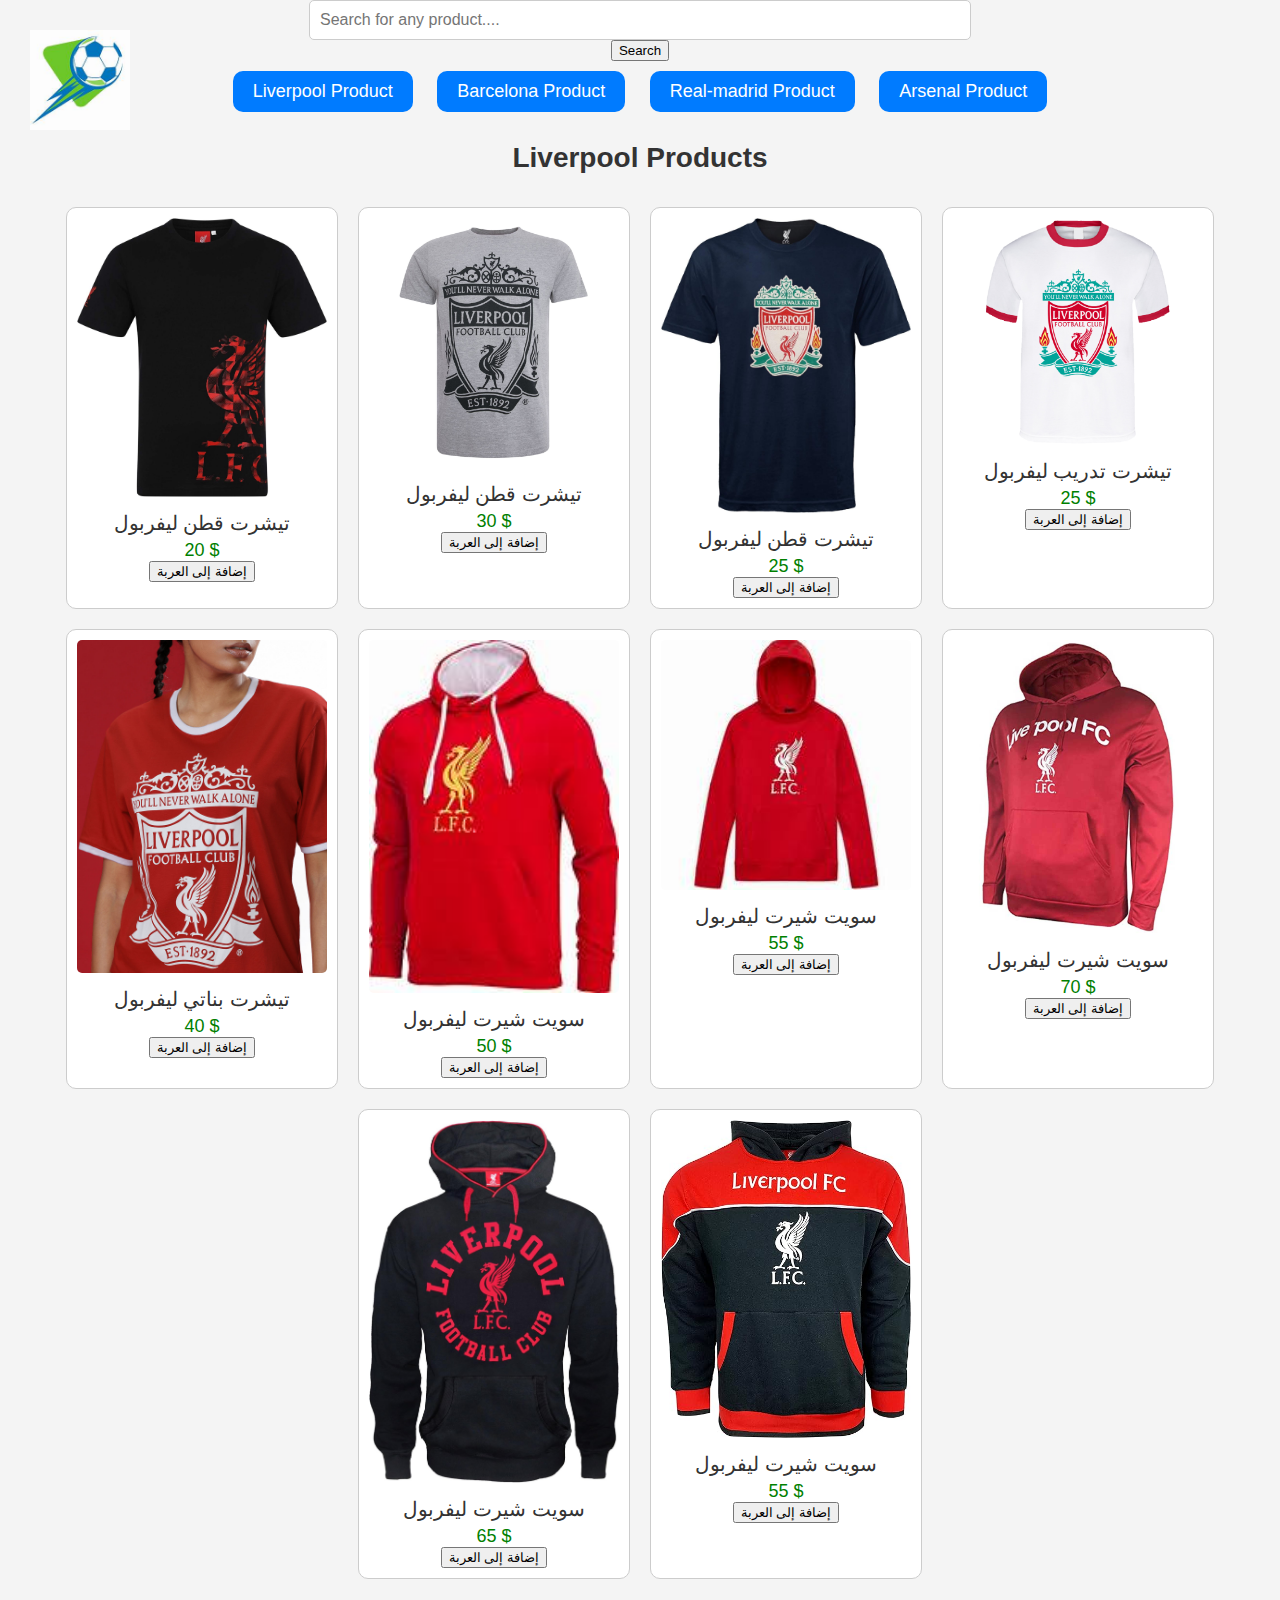
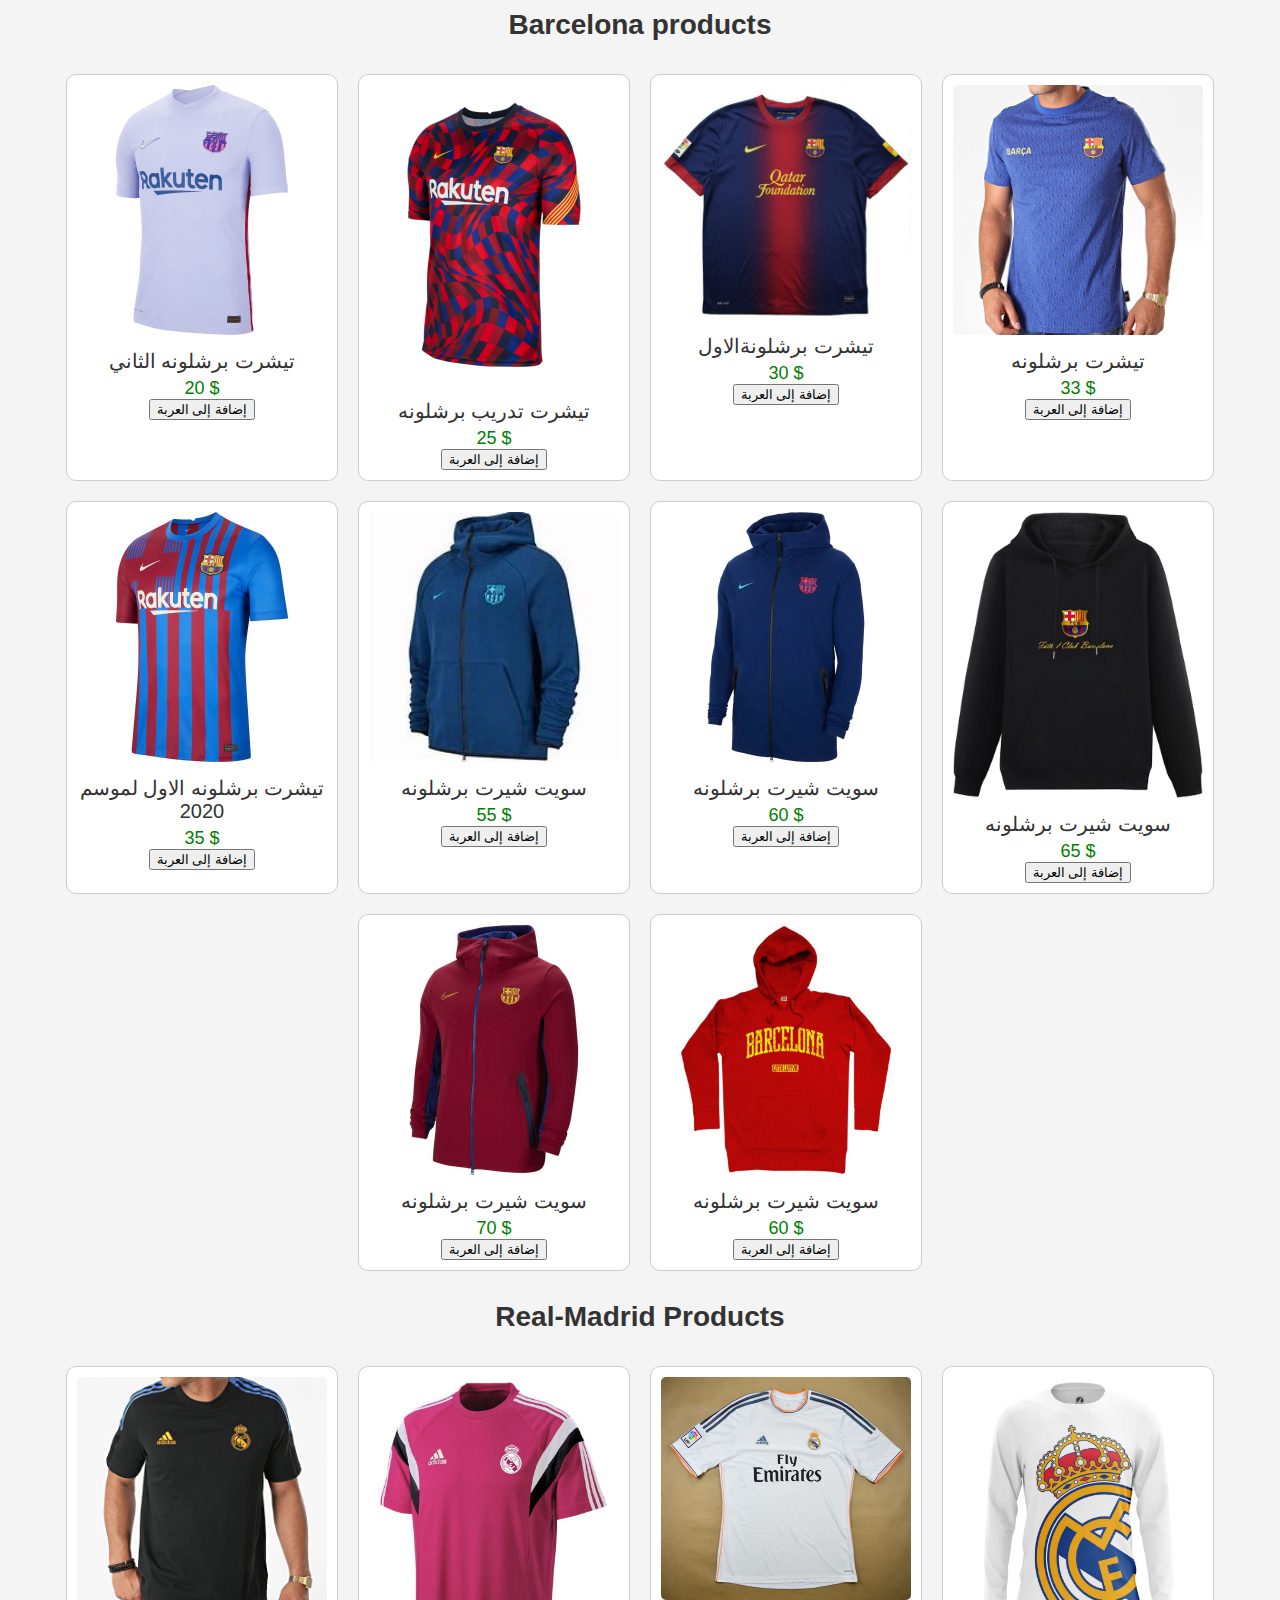
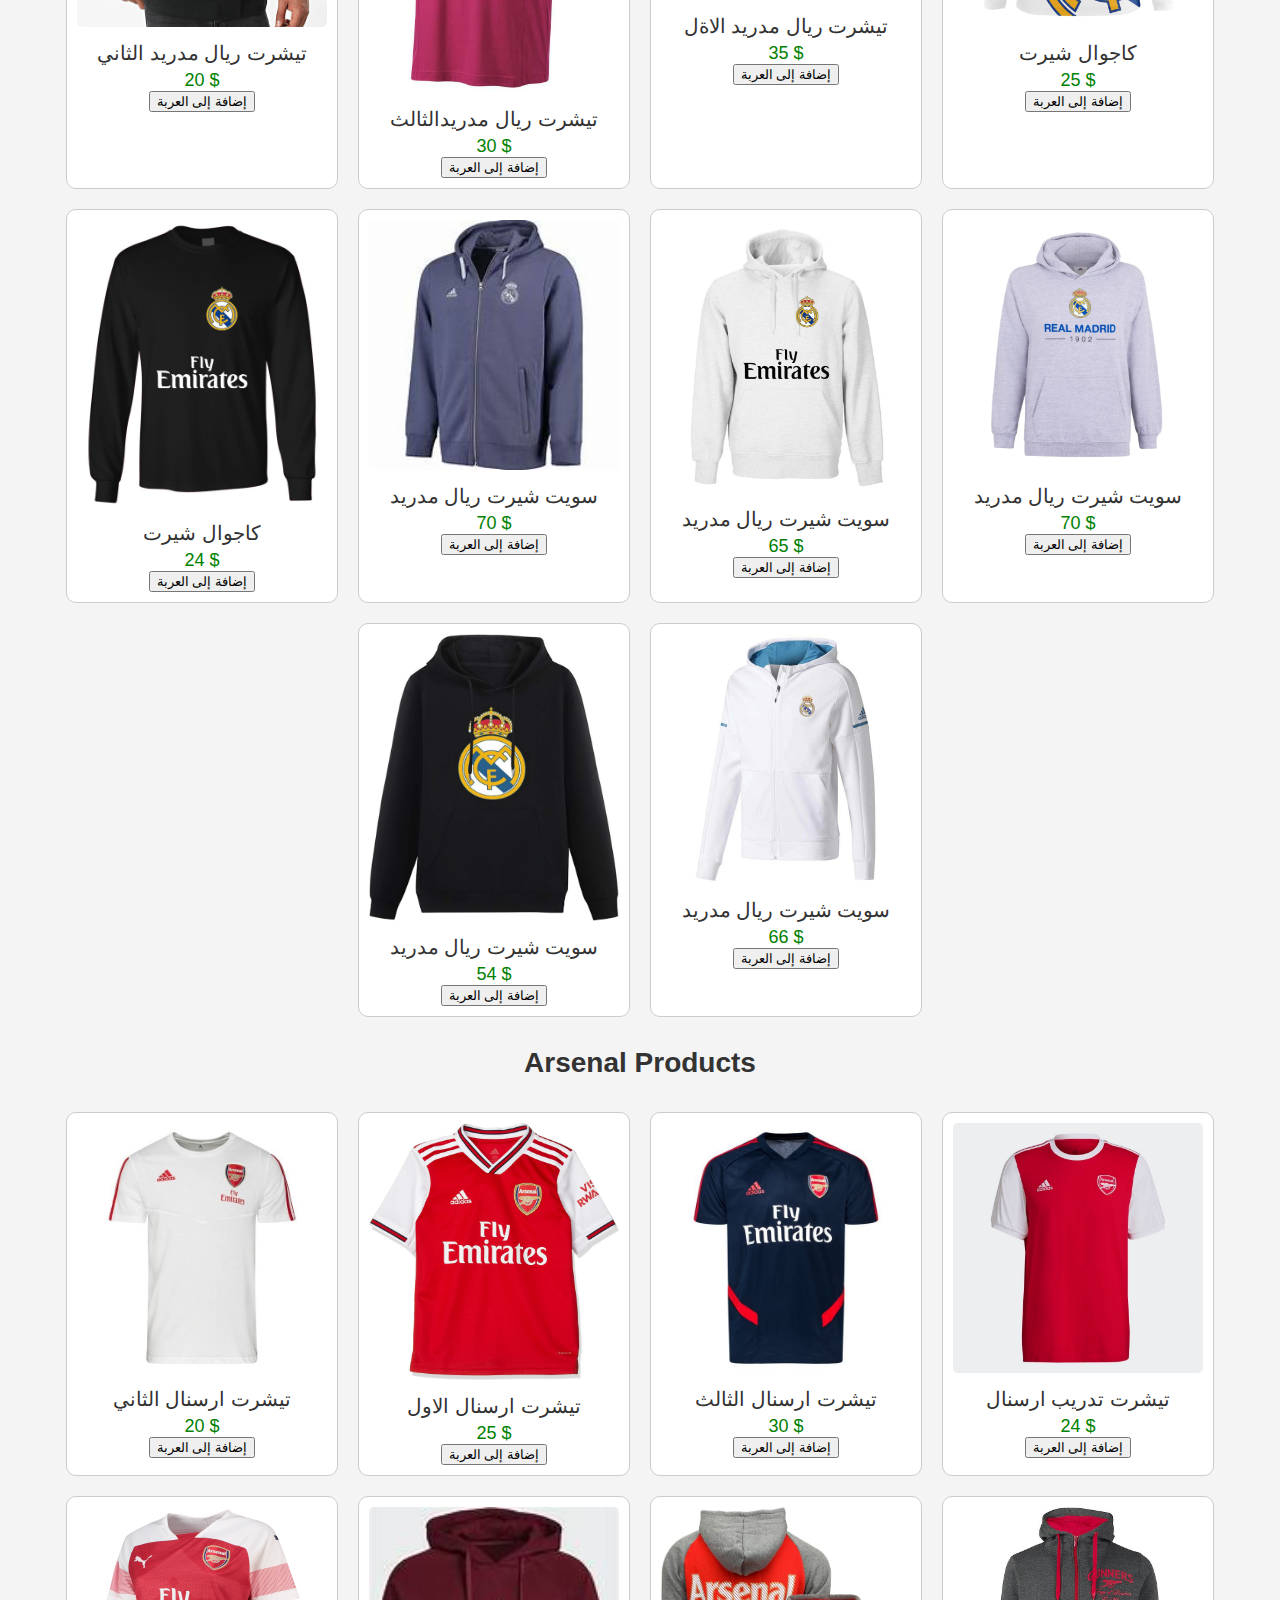
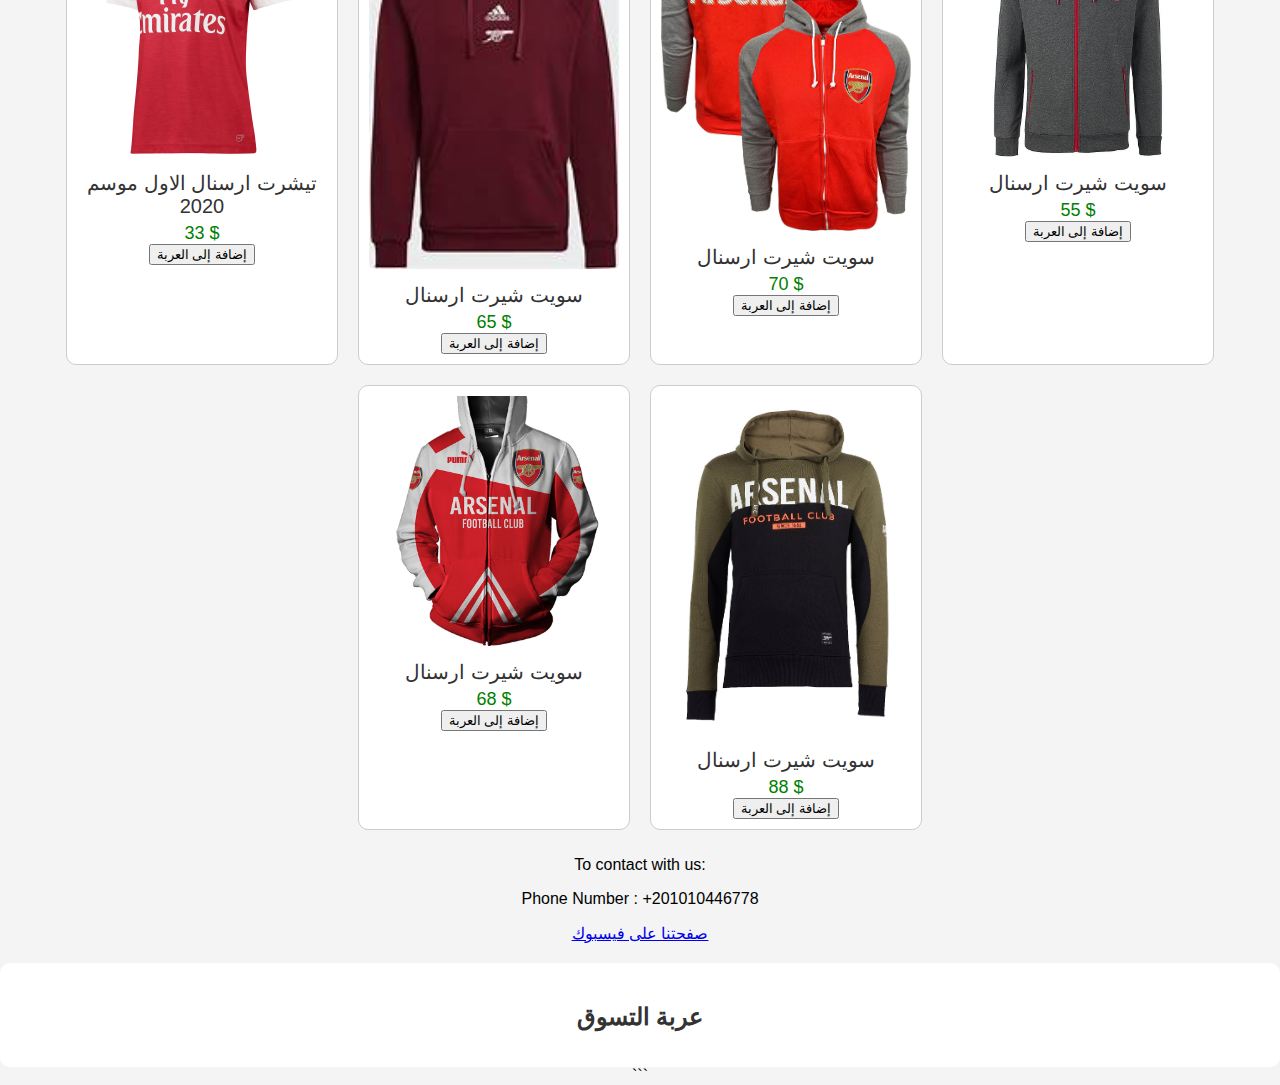
<file: file.html>
<!DOCTYPE html>
<html lang="ar">
<head>
    <meta charset="UTF-8">
    <meta name="viewport" content="width=device-width, initial-scale=1.0">
    <title> League Store</title>
    <style> 

#search-input {
            padding: 10px;
            margin-top: 20px;
            width: 60%;
            font-size: 16px;
            border: 1px solid #ccc;
            border-radius: 5px;
        }
        header {
            background-color: #007bff;
            padding: 20px 0;
            text-align: left;
            position: fixed;
            width: 100%;
            top: 0;
            left: 0;
        }
        #logo {
            width: 100px;
            height: auto;
            margin: 10px;
        }


        body {
            font-family: Arial, sans-serif;
            text-align: center;
            background-color: #f4f4f4;
            margin: 0;
            padding: 0;
        }
        h1 {
            color: #333;
        }
        .team-button {
            font-size: 18px;
            margin: 10px;
            padding: 10px 20px;
            border: none;
            background-color: #007bff;
            border-radius: 10px;
            cursor: pointer;
            color: white;
            transition: background-color 0.3s;
        }
        .team-button:hover {
            background-color: #0056b3;
        }
        .team-name {
            font-weight: bold;
            font-size: 28px;
            margin-top: 20px;
            color: #333;
        }
        .products {
            display: flex;
            flex-wrap: wrap;
            justify-content: center;
        }
        .product {
            width: 250px;
            margin: 10px;
            padding: 10px;
            border: 1px solid #ccc;
            border-radius: 10px;
            background-color: #fff;
            transition: transform 0.3s ease;
        }
        .product:hover {
            transform: translateY(-5px);
        }
        .product img {
            width: 100%;
            height: auto;
            border-radius: 5px;
        }
        .product-name {
            font-size: 20px;
            margin-top: 10px;
            color: #333;
        }
        .product-price {
            font-size: 18px;
            color: green;
            margin-top: 5px;
        }
        #cart {
            margin-top: 20px;
            background-color: #fff;
            border-radius: 10px;
            padding: 20px;
        }
        #cart h2 {
            color: #333;
            margin-bottom: 10px;
        }
        #cart-items {
            list-style: none;
            padding: 0;
            text-align: left;
        }
        #cart-items li {
            font-size: 18px;
            margin-bottom: 5px;
        }
        header {
    background-color: #007bff;
    padding: 20px;
    position: fixed;
    width: 100%;
    top: 0;
    left: 0;
}

#logo {
    position: absolute;
    left: 20px;
    top: 20px;
    width: 100px;
    height: auto;
}

    </style>
</head>
<body>
    

<!--Search bar -->
<input type="text" id="search-input" placeholder="Search for any product...." style="display: block; margin: 0 auto; width: 50%;">

<button onclick="searchProducts()">Search</button>

<logo>

<img id="logo" src="44.jpeg" alt="Logo">


 <!-- Button at home -->
    <div id="team-buttons">
        <button id="liverpool-products-link" class="team-button"> Liverpool Product</button>
        <button id="barcelona-products-link" class="team-button">Barcelona Product </button>
        <button id="real-madrid-products-link" class="team-button"> Real-madrid Product</button>
        <button id="arsenal-products-link" class="team-button">Arsenal Product </button>
    </div>

    <!-- products -->
    <div id="products-section">


        <!-- liver products -->
         
        <div class="team-section" id="liverpool-products">
            <h2 class="team-name">Liverpool Products</h2>
            <div class="products">
                <div class="product">
                    <img src=".\t-shirts liver\1.jpg" alt="Liverpool T-Shirt">
                    <div class="product-name"> تيشرت قطن ليفربول</div>
                    <div class="product-price">20 $</div>
                    <button onclick="addToCart(' ', 20, 'liverpool T-Shirt')">إضافة إلى العربة</button>
                </div>

                <div class="product">
                    <img src=".\t-shirts liver\2.jpg" alt="Liverpool T-Shirt">
                    <div class="product-name"> تيشرت قطن ليفربول </div>
                    <div class="product-price">30 $</div>
                    <button onclick="addToCart(' ', 30, 'liverpool T-Shirt')">إضافة إلى العربة</button>
                </div>

                <div class="product">
                    <img src=".\t-shirts liver\3.jpg" alt="Liverpool T-Shirt">
                    <div class="product-name"> تيشرت قطن ليفربول</div>
                    <div class="product-price">25 $</div>
                    <button onclick="addToCart(' ', 25, 'liverpool T-Shirt')">إضافة إلى العربة</button>
                </div>

                <div class="product">
                    <img src=".\t-shirts liver\4.png" alt="Liverpool T-Shirt">
                    <div class="product-name">تيشرت تدريب ليفربول  </div>
                    <div class="product-price">25 $</div>
                    <button onclick="addToCart(' ', 25, 'liverpool T-Shirt')">إضافة إلى العربة</button>
                </div>

                <div class="product">
                    <img src=".\t-shirts liver\5.jpg" alt="Liverpool T-Shirt">
                    <div class="product-name"> تيشرت بناتي ليفربول</div>
                    <div class="product-price">40 $</div>
                    <button onclick="addToCart(' ', 40, 'liverpool T-Shirt')">إضافة إلى العربة</button>
                </div>

                <div class="product">
                    <img src=".\hoodies liver\1.jpeg" alt="Liverpool Hoodies">
                    <div class="product-name"> سويت شيرت ليفربول</div>
                    <div class="product-price">50 $</div>
                    <button onclick="addToCart(' ', 50, 'liverpool Hoodies')">إضافة إلى العربة</button>
                </div>

                <div class="product">
                    <img src=".\hoodies liver\2.jpeg" alt="Liverpool Hoodies">
                    <div class="product-name">  سويت شيرت ليفربول</div>
                    <div class="product-price">55 $</div>
                    <button onclick="addToCart(' ', 55, 'liverpool Hoodies')">إضافة إلى العربة</button>
                </div>

                <div class="product">
                    <img src=".\hoodies liver\3.jpg" alt="Liverpool Hoodies">
                    <div class="product-name"> سويت شيرت ليفربول </div>
                    <div class="product-price">70 $</div>
                    <button onclick="addToCart(' ', 70, 'liverpool Hoodies')">إضافة إلى العربة</button>
                </div>

                <div class="product">
                    <img src=".\hoodies liver\4.jpg" alt="Liverpool Hoodies">
                    <div class="product-name"> سويت شيرت ليفربول </div>
                    <div class="product-price">65 $</div>
                    <button onclick="addToCart(' ', 65, 'liverpool Hoodies')">إضافة إلى العربة</button>
                </div>

                <div class="product">
                    <img src=".\hoodies liver\6.jpg" alt="Liverpool Hoodies">
                    <div class="product-name">  سويت شيرت ليفربول</div>
                    <div class="product-price">55 $</div>
                    <button onclick="addToCart(' ', 55, 'liverpool Hoodies')">إضافة إلى العربة</button>
                </div>
            </div>
        </div>



        <!-- Bara products  -->
        
        <div class="team-section" id="barcelona-products">
            <h2 class="team-name">Barcelona products</h2>
            <div class="products">
                <div class="product">
                    <img src=".\t-shirt barca\1.png" alt="Barcelona T-Shirt">
                    <div class="product-name">تيشرت برشلونه الثاني </div>
                    <div class="product-price"> 20 $</div>
                    <button onclick="addToCart('  ', 20, 'Barcelona T-Shirt')">إضافة إلى العربة</button>
                </div>

                <div class="product">
                    <img src=".\t-shirt barca\2.webp" alt="Barcelona T-Shirt">
                    <div class="product-name">تيشرت تدريب برشلونه  </div>
                    <div class="product-price"> 25 $</div>
                    <button onclick="addToCart('  ', 25, 'Barcelona T-Shirt')">إضافة إلى العربة</button>
                </div>

                <div class="product">
                    <img src=".\t-shirt barca\3.jpg" alt="Barcelona T-Shirt">
                    <div class="product-name"> تيشرت برشلونةالاول </div>
                    <div class="product-price"> 30 $</div>
                    <button onclick="addToCart('  ', 30, 'Barcelona T-Shirt')">إضافة إلى العربة</button>
                </div>

                <div class="product">
                    <img src=".\t-shirt barca\4.jpg" alt="Barcelona T-Shirt">
                    <div class="product-name"> تيشرت برشلونه</div>
                    <div class="product-price"> 33 $</div>
                    <button onclick="addToCart('  ', 33, 'Barcelona T-Shirt')">إضافة إلى العربة</button>
                </div>

                <div class="product">
                    <img src=".\t-shirt barca\5.jpg" alt="Barcelona T-Shirt">
                    <div class="product-name"> تيشرت برشلونه الاول لموسم 2020</div>
                    <div class="product-price"> 35 $</div>
                    <button onclick="addToCart('  ', 35, 'Barcelona T-Shirt')">إضافة إلى العربة</button>
                </div>

                <div class="product">
                    <img src=".\hoodies barca\1.jpeg" alt="Barcelona Hoodies">
                    <div class="product-name">سويت شيرت برشلونه </div>
                    <div class="product-price"> 55 $</div>
                    <button onclick="addToCart('  ', 55, 'Barcelona Hoodies')">إضافة إلى العربة</button>
                </div>

                <div class="product">
                    <img src=".\hoodies barca\2.jpg" alt="Barcelona Hoodies">
                    <div class="product-name"> سويت شيرت برشلونه </div>
                    <div class="product-price"> 60 $</div>
                    <button onclick="addToCart('  ', 60, 'Barcelona Hoodies')">إضافة إلى العربة</button>
                </div>

                <div class="product">
                    <img src=".\hoodies barca\3.jpg" alt="Barcelona Hoodies">
                    <div class="product-name">سويت شيرت برشلونه  </div>
                    <div class="product-price"> 65 $</div>
                    <button onclick="addToCart('  ', 65, 'Barcelona Hoodies')">إضافة إلى العربة</button>
                </div>

                <div class="product">
                    <img src=".\hoodies barca\4.jpg" alt="Barcelona Hoodies">
                    <div class="product-name">سويت شيرت برشلونه  </div>
                    <div class="product-price"> 70 $</div>
                    <button onclick="addToCart('  ', 70, 'Barcelona Hoodies')">إضافة إلى العربة</button>
                </div>

                <div class="product">
                    <img src=".\hoodies barca\5.jpg" alt="Barcelona Hoodies">
                    <div class="product-name"> سويت شيرت برشلونه </div>
                    <div class="product-price"> 60 $  </div>
                    <button onclick="addToCart('  ',  60 , 'Barcelona Hoodies')">إضافة إلى العربة</button>
                </div>
            </div>
        </div>


        <!--  Real products  -->
        
        <div class="team-section" id="real-madrid-products">
            <h2 class="team-name"> Real-Madrid Products</h2>
            <div class="products">
                <div class="product">
                    <img src=".\t-shirt real madrid\1.jpg" alt="Real Madrid T-Shirt">
                    <div class="product-name">تيشرت ريال مدريد الثاني </div>
                    <div class="product-price"> 20 $  </div>
                    <button onclick="addToCart('  ',  20 , 'Real-Madrid T-Shirt')">إضافة إلى العربة</button>
                </div>

                <div class="product">
                    <img src=".\t-shirt real madrid\2.jpg" alt="Real Madrid T-Shirt">
                    <div class="product-name"> تيشرت ريال مدريدالثالث</div>
                    <div class="product-price"> 30 $  </div>
                    <button onclick="addToCart('  ',  30 , 'Real-Madrid T-Shirt')">إضافة إلى العربة</button>
                </div>

                <div class="product">
                    <img src=".\t-shirt real madrid\3.jpg" alt="Real Madrid T-Shirt">
                    <div class="product-name"> تيشرت ريال مدريد الاةل</div>
                    <div class="product-price"> 35 $  </div>
                    <button onclick="addToCart('  ',  35 , 'Real-Madrid T-Shirt')">إضافة إلى العربة</button>
                </div>

                <div class="product">
                    <img src=".\t-shirt real madrid\4.jpg" alt="Real Madrid T-Shirt">
                    <div class="product-name">كاجوال شيرت  </div>
                    <div class="product-price"> 25 $  </div>
                    <button onclick="addToCart('  ',  25 , 'Real-Madrid T-Shirt')">إضافة إلى العربة</button>
                </div>

                <div class="product">
                    <img src=".\t-shirt real madrid\5.jpg" alt="Real Madrid T-Shirt">
                    <div class="product-name"> كاجوال شيرت </div>
                    <div class="product-price"> 24 $  </div>
                    <button onclick="addToCart('  ',  24 , 'Real-Madrid T-Shirt')">إضافة إلى العربة</button>
                </div>

                <div class="product">
                    <img src=".\hoodies real\1.jpeg" alt="Real Madrid Hoodies">
                    <div class="product-name"> سويت شيرت ريال مدريد</div>
                    <div class="product-price"> 70 $  </div>
                    <button onclick="addToCart('  ',  70 , 'Rael-Madrid hoodies')">إضافة إلى العربة</button>
                </div>

                <div class="product">
                    <img src=".\hoodies real\2.avif" alt="Real Madrid Hoodies">
                    <div class="product-name">سويت شيرت ريال مدريد </div>
                    <div class="product-price"> 65 $  </div>
                    <button onclick="addToCart('  ',  65 , 'Rael-Madrid hoodies')">إضافة إلى العربة</button>
                </div>

                <div class="product">
                    <img src=".\hoodies real\3.webp" alt="Real Madrid Hoodies">
                    <div class="product-name">سويت شيرت ريال مدريد </div>
                    <div class="product-price"> 70 $  </div>
                    <button onclick="addToCart('  ',  70 , 'Rael-Madrid hoodies')">إضافة إلى العربة</button>
                </div>

                <div class="product">
                    <img src=".\hoodies real\4.jpg" alt="Real Madrid Hoodies">
                    <div class="product-name"> سويت شيرت ريال مدريد</div>
                    <div class="product-price"> 54 $  </div>
                    <button onclick="addToCart('  ',  54 , 'Rael-Madrid hoodies')">إضافة إلى العربة</button>
                </div>

                <div class="product">
                    <img src=".\hoodies real\6.jpg" alt="Real Madrid Hoodies">
                    <div class="product-name"> سويت شيرت ريال مدريد</div>
                    <div class="product-price"> 66 $  </div>
                    <button onclick="addToCart('  ',  66 , 'Rael-Madrid hoodies')">إضافة إلى العربة</button>
                </div>
</div>
</div>

<!--   -->

<div class="team-section" id="arsenal-products">
    <h2 class="team-name">Arsenal Products</h2>
    <div class="products">
        <div class="product">
            <img src=".\t-shirt arsenal\1.jpg" alt="Arsenal T-Shirt">
            <div class="product-name"> تيشرت ارسنال الثاني</div>
            <div class="product-price"> 20 $  </div>
            <button onclick="addToCart('  ',  20 , 'Arsenal T-Shirt')">إضافة إلى العربة</button>
        </div>

        <div class="product">
                    <img src=".\t-shirt arsenal\2.jpg" alt="Arsenal T-Shirt">
            <div class="product-name">تيشرت ارسنال الاول </div>
            <div class="product-price"> 25 $  </div>
            <button onclick="addToCart('  ',  25, 'Arsenal T-Shirt')">إضافة إلى العربة</button>
        </div>

        <div class="product">
            <img src=".\t-shirt arsenal\3.jpg" alt="Arsenal T-Shirt">
            <div class="product-name"> تيشرت ارسنال الثالث</div>
            <div class="product-price"> 30 $  </div>
            <button onclick="addToCart('  ',  30 , 'Arsenal T-Shirt')">إضافة إلى العربة</button>
        </div>

        <div class="product">
            <img src=".\t-shirt arsenal\4.jpg" alt="Arsenal T-Shirt">
            <div class="product-name"> تيشرت تدريب ارسنال</div>
            <div class="product-price"> 24 $  </div>
            <button onclick="addToCart('  ',  24 , 'Arsenal T-Shirt')">إضافة إلى العربة</button>
        </div>

        <div class="product">
            <img src=".\t-shirt arsenal\6.jpg" alt="Arsenal T-Shirt">
            <div class="product-name">تيشرت ارسنال الاول موسم 2020 </div>
            <div class="product-price"> 33 $  </div>
            <button onclick="addToCart('  ',  33 , 'Arsenal T-Shirt')">إضافة إلى العربة</button>
        </div>

        <div class="product">
            <img src=".\hoodies arsenal\1.jpeg" alt="Arsenal Hoodies">
            <div class="product-name"> سويت شيرت ارسنال</div>
            <div class="product-price"> 65 $  </div>
            <button onclick="addToCart('  ',  65 , 'Arsenal Hoodies')">إضافة إلى العربة</button>
        </div>

        <div class="product">
            <img src=".\hoodies arsenal\2.jpg" alt="Arsenal Hoodies">
            <div class="product-name">سويت شيرت ارسنال </div>
            <div class="product-price"> 70 $  </div>
            <button onclick="addToCart('  ',  70 , 'Arsenal Hoodies')">إضافة إلى العربة</button>
        </div>

        <div class="product">
            <img src=".\hoodies arsenal\3.jpeg" alt="Arsenal Hoodies">
            <div class="product-name">سويت شيرت ارسنال </div>
            <div class="product-price"> 55 $  </div>
            <button onclick="addToCart('  ',  55 , 'Arsenal Hoodies')">إضافة إلى العربة</button>
        </div>
        <div class="product">
            <img src=".\hoodies arsenal\4.jpg" alt="Arsenal Hoodies">
            <div class="product-name"> سويت شيرت ارسنال</div>
            <div class="product-price"> 68 $  </div>
            <button onclick="addToCart('  ',  68 , 'Arsenal Hoodies')">إضافة إلى العربة</button>
        </div>

        <div class="product">
            <img src=".\hoodies arsenal\6.jpeg" alt="Arsenal Hoodies">
            <div class="product-name">سويت شيرت ارسنال </div>
            <div class="product-price"> 88 $  </div>
            <button onclick="addToCart('  ',  88 , 'Arsenal Hoodies')">إضافة إلى العربة</button>
        </div>
        <!-- إضافة منتجات أخرى لأرسنال هنا -->
    </div>
</div>
</div>

<footer>
    <div class="footer-content">
        <div class="contact-info">
            <p>To contact with us:</p>
            <p>Phone Number : +201010446778</p>
        </div>
        <div class="social-media">
            <p:Follow at facebook</p>
            <a href="https://www.facebook.com/League Store="_blank">صفحتنا على فيسبوك</a>
        </div>
    </div>
</footer>


<!-- عربة التسوق -->
<div id="cart">
<h2>عربة التسوق</h2>
<ul id="cart-items">
    <!-- ستتم إضافة المنتجات هنا باستخدام JavaScript -->
</ul>
</div>

<script>
// مصفوفة لتخزين المنتجات المحددة في عربة التسوق
let cart = [];

// دالة لإضافة منتج إلى عربة التسوق
function addToCart(productName, price, team) {
    cart.push({ name: productName, price: price, team: team });
    updateCartDisplay();
}

// دالة لتحديث عرض عربة التسوق على الصفحة
function updateCartDisplay() {
    const cartList = document.getElementById('cart-items');
    cartList.innerHTML = '';
    cart.forEach(item => {
        const listItem = document.createElement('li');
        listItem.textContent = `${item.name} - Price: ${item.price} $ - Team: ${item.team}`;
        cartList.appendChild(listItem);
    });
}

// إظهار قسم المنتجات المناسب عند النقر على أزرار الفرق
document.getElementById('liverpool-products-link').addEventListener('click', function() {
    hideAllTeamSections();
    document.getElementById('liverpool-products').style.display = 'block';
});
document.getElementById('barcelona-products-link').addEventListener('click', function() {
    hideAllTeamSections();
    document.getElementById('barcelona-products').style.display = 'block';
});
document.getElementById('real-madrid-products-link').addEventListener('click', function() {
    hideAllTeamSections();
    document.getElementById('real-madrid-products').style.display = 'block';
});
document.getElementById('arsenal-products-link').addEventListener('click', function() {
    hideAllTeamSections();
    document.getElementById('arsenal-products').style.display = 'block';
});

// دالة لإخفاء جميع أقسام الفرق
function hideAllTeamSections() {
    const teamSections = document.querySelectorAll('.team-section');
    teamSections.forEach(section => {
        section.style.display = 'none';
    });
}

// عرض قسم ليفربول بشكل افتراضي
document.getElementById('liverpool-products').style.display = 'block';



// دالة للبحث عن المنتجات باستخدام الكلمة المدخلة في مربع البحث
function searchProducts() {
    const searchInput = document.getElementById('search-input').value.trim().toLowerCase();
    const allProducts = document.querySelectorAll('.product');

    allProducts.forEach(product => {
        const productName = product.querySelector('.product-name').textContent.trim().toLowerCase();
        const productPrice = product.querySelector('.product-price').textContent.trim().toLowerCase();
        const productTeam = product.querySelector('button').getAttribute('onclick').trim().toLowerCase();
        if (productName.includes(searchInput) || productPrice.includes(searchInput) || productTeam.includes(searchInput)) {
            product.style.display = 'block';
        } else {
            product.style.display = 'none';
        }
    });
}

</script>
</body>
</html>
```
</file>
